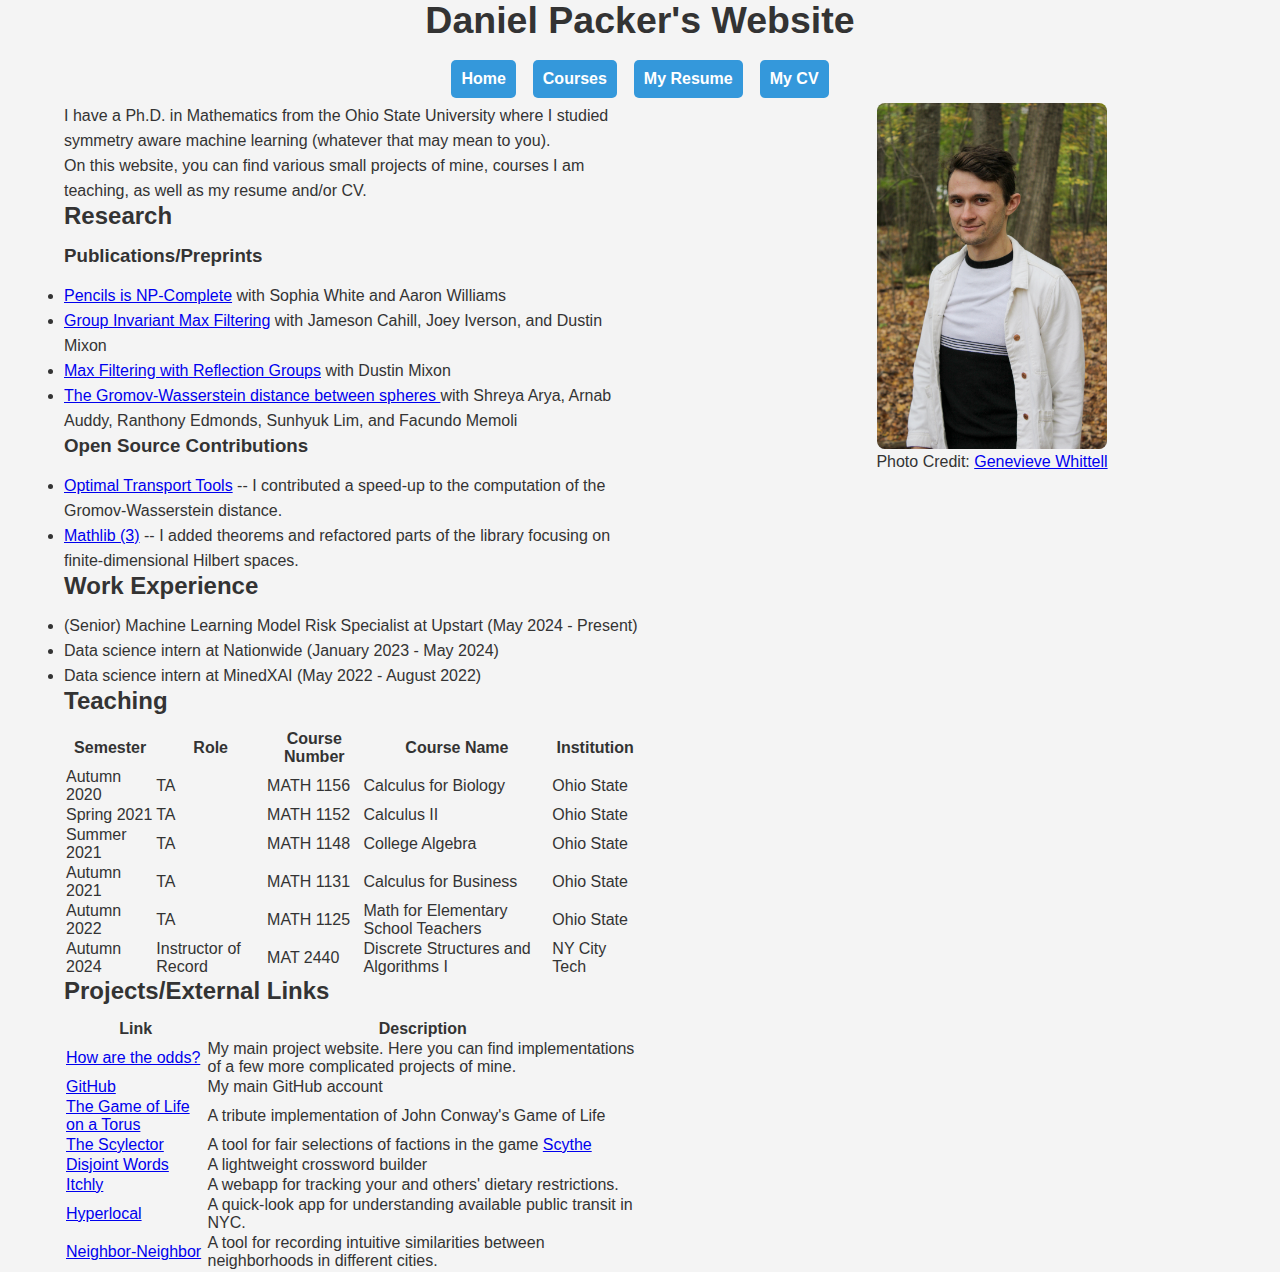
<file: index.html>
<html>
  <head>
    <title>Daniel Packer's Webpage</title>
    <meta charset="UTF-8" />
    <link rel="stylesheet" href="index_style.css" />
    <link rel="stylesheet" href="nav_styles.css" />
    <link rel="stylesheet" href="default_styles.css" />
  </head>

  <body>
    <div class="header">
      <h2>Daniel Packer's Website</h2>
      <div class="toolbar"></div>
      <nav>
        <a href="index.html">
          <button class="nav-button" href="index.html">Home</button></a
        >
        <a href="/courses/index.html">
          <button class="nav-button">Courses</button></a
        >
        <a href="Daniel_Packer_Resume.pdf"
          ><button class="nav-button">My Resume</button></a
        >
        <a href="Daniel_Packer_CV.pdf">
          <button class="nav-button">My CV</button>
        </a>
      </nav>
    </div>
    <div class="content">
      <div class="column longtext">
        I have a Ph.D. in Mathematics from the Ohio State University where I
        studied symmetry aware machine learning (whatever that may mean to you).
        <br />
        On this website, you can find various small projects of mine, courses I
        am teaching, as well as my resume and/or CV.
        <br />
        <h2>Research</h2>
        <h3>Publications/Preprints</h3>
        <ul>
          <li>
            <a
              href="https://www.researchgate.net/publication/334806563_A_Paper_on_Pencils_A_Pencil_and_Paper_Puzzle_Pencils_is_NP-Complete"
              >Pencils is NP-Complete</a
            >
            with Sophia White and Aaron Williams
          </li>
          <li>
            <a href="https://arxiv.org/abs/2205.14039"
              >Group Invariant Max Filtering</a
            >
            with Jameson Cahill, Joey Iverson, and Dustin Mixon
          </li>
          <li>
            <a href="https://arxiv.org/abs/2212.05104"
              >Max Filtering with Reflection Groups</a
            >
            with Dustin Mixon
          </li>
          <li>
            <a href="https://arxiv.org/abs/2306.10586"
              >The Gromov-Wasserstein distance between spheres
            </a>
            with Shreya Arya, Arnab Auddy, Ranthony Edmonds, Sunhyuk Lim, and
            Facundo Memoli
          </li>
        </ul>
        <h3>Open Source Contributions</h3>
        <ul>
          <li>
            <a href="https://ott-jax.readthedocs.io/en/latest/"
              >Optimal Transport Tools</a
            >
            -- I contributed a speed-up to the computation of the
            Gromov-Wasserstein distance.
          </li>
          <li>
            <a href="https://github.com/leanprover-community/mathlib"
              >Mathlib (3)</a
            >
            -- I added theorems and refactored parts of the library focusing on
            finite-dimensional Hilbert spaces.
          </li>
        </ul>
        <h2>Work Experience</h2>
        <ul>
          <li>
            (Senior) Machine Learning Model Risk Specialist at Upstart (May 2024
            - Present)
          </li>
          <li>Data science intern at Nationwide (January 2023 - May 2024)</li>
          <li>Data science intern at MinedXAI (May 2022 - August 2022)</li>
        </ul>
        <h2>Teaching</h2>
        <table text-align="left">
          <tbody>
            <tr>
              <th>Semester</th>
              <th>Role</th>
              <th>Course Number</th>
              <th>Course Name</th>
              <th>Institution</th>
            </tr>
            <tr>
              <td>Autumn 2020</td>
              <td>TA</td>
              <td>MATH 1156</td>
              <td>Calculus for Biology</td>
              <td>Ohio State</td>
            </tr>
            <tr>
              <td>Spring 2021</td>
              <td>TA</td>
              <td>MATH 1152</td>
              <td>Calculus II</td>
              <td>Ohio State</td>
            </tr>
            <tr>
              <td>Summer 2021</td>
              <td>TA</td>
              <td>MATH 1148</td>
              <td>College Algebra</td>
              <td>Ohio State</td>
            </tr>
            <tr>
              <td>Autumn 2021</td>
              <td>TA</td>
              <td>MATH 1131</td>
              <td>Calculus for Business</td>
              <td>Ohio State</td>
            </tr>
            <tr>
              <td>Autumn 2022</td>
              <td>TA</td>
              <td>MATH 1125</td>
              <td>Math for Elementary School Teachers</td>
              <td>Ohio State</td>
            </tr>
            <tr>
              <td>Autumn 2024</td>
              <td>Instructor of Record</td>
              <td>MAT 2440</td>
              <td>Discrete Structures and Algorithms I</td>
              <td>NY City Tech</td>
            </tr>
          </tbody>
        </table>
        <h2>Projects/External Links</h2>
        <table text-align="left">
          <tbody>
            <tr>
              <th>Link</th>
              <th>Description</th>
            </tr>
            <tr>
              <td>
                <a href="https://howaretheodds.com">How are the odds?</a>
              </td>
              <td>
                My main project website. Here you can find implementations of a
                few more complicated projects of mine.
              </td>
            </tr>
            <tr>
              <td>
                <a href="https://github.com/Daniel-Packer">GitHub</a>
              </td>
              <td>My main GitHub account</td>
            </tr>
            <tr>
              <td>
                <a href="Conway_GoL/game_of_life.html"
                  >The Game of Life on a Torus</a
                >
              </td>
              <td>A tribute implementation of John Conway's Game of Life</td>
            </tr>
            <tr>
              <td>
                <a href="Scythe_Selection/scylector.html">The Scylector</a>
              </td>
              <td>
                A tool for fair selections of factions in the game
                <a href="https://en.wikipedia.org/wiki/Scythe_(board_game)"
                  >Scythe</a
                >
              </td>
            </tr>
            <tr>
              <td>
                <a href="Disjoint_Words/index.html">Disjoint Words</a>
              </td>
              <td>A lightweight crossword builder</td>
            </tr>
            <tr>
              <td>
                <a href="https://itchly.deno.dev/">Itchly</a>
              </td>
              <td>A webapp for tracking your and others' dietary restrictions.</td>
            </tr>
            <tr>
              <td>
                <a href="https://hyperlocal.deno.dev/home">Hyperlocal</a>
              </td>
              <td>A quick-look app for understanding available public transit in NYC.</td>
            </tr>
            <tr>
              <td>
                <a href="https://neighborneighbor.deno.dev/">Neighbor-Neighbor</a>
              </td>
              <td>A tool for recording intuitive similarities between neighborhoods in different cities.</td>
            </tr>
          </tbody>
        </table>
      </div>
      <div class="column">
        <div class="photowrapper">
          <img
            class="photo"
            src="images/Photo_October23.jpg"
            alt="Photo of Daniel Packer"
            max-width="40%"
          />
          <br />
          Photo Credit:
          <a href="https://genevievewhittell.wixsite.com/photo"
            >Genevieve Whittell</a
          >
        </div>
      </div>
      <br style="clear: both" />
    </div>
  </body>
</html>
</file>
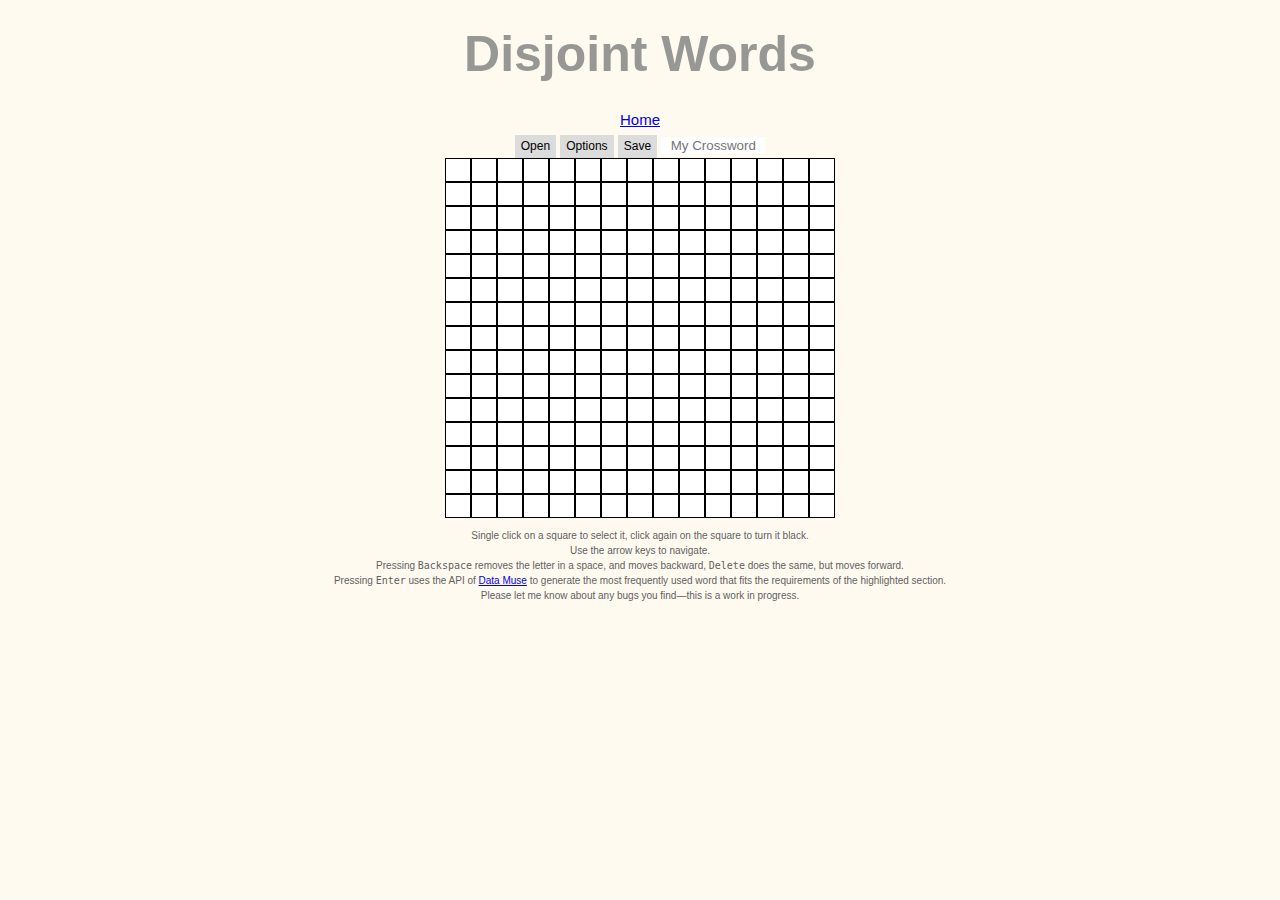
<file: Disjoint_Words/index.html>
<!DOCTYPE html>
<html lang="en">
<head>
    <meta charset="utf-8"/>
    <title>Disjoint Words</title>    
    <link rel="stylesheet" href="style.css">
</head>
<body>
    <div class="header">
        <h1>Disjoint Words</h1>
    </div>
    <div class="navbar">
        <a href="../index.html">Home</a>
        
    </div>
    <div class="content_wrapper">
    <div class="toolbar">
        <div class="dropdown">
            <button class="dropbtn">Open</button>
            <div id="drop_opts" class="drop_content">
                <span class="button_like" onclick="restore_save_file(&quot;blank_data&quot;)">New Crossword</span> 
                <span class="button_like">temp</span>
            </div>
        </div>
        <div class="dropdown">
        <button class="dropbtn">Options</button>
            <div class="drop_content">
<!--                <div><span class="button_like">Set Dimension: </span> <input id="n"> </div>-->
                <div class="button_like">Set Dimension: <input class="num_input" id="n_input"></div>
            </div>
        </div>
        <button onclick="save()" title="Saves data in browser cache.">Save</button>
        <input type=text placeholder="My Crossword" id="save_name_input">
    </div>
        <br/>
        <div id="x-word" class="wxord">
        </div>
    </div>
    <div class="instructions-wrapper">
        <p class="instructions">
            Single click on a square to select it, click again on the square to turn it black. <br>
            Use the arrow keys to navigate.<br>
            Pressing <code class="cody">Backspace</code> removes the letter in a space, and moves backward, <code class="cody">Delete</code> does the same, but moves forward.<br>
            Pressing <code class="cody">Enter</code> uses the API of <a href="https://www.datamuse.com/">Data Muse</a> to generate the most frequently used word that fits the requirements of the highlighted section.<br>
            Please let me know about any bugs you find&mdash;this is a work in progress.<br>
        </p>
        
    </div>
    <script type="text/javascript" src="script.js"></script>
    </body>
</html>
</file>
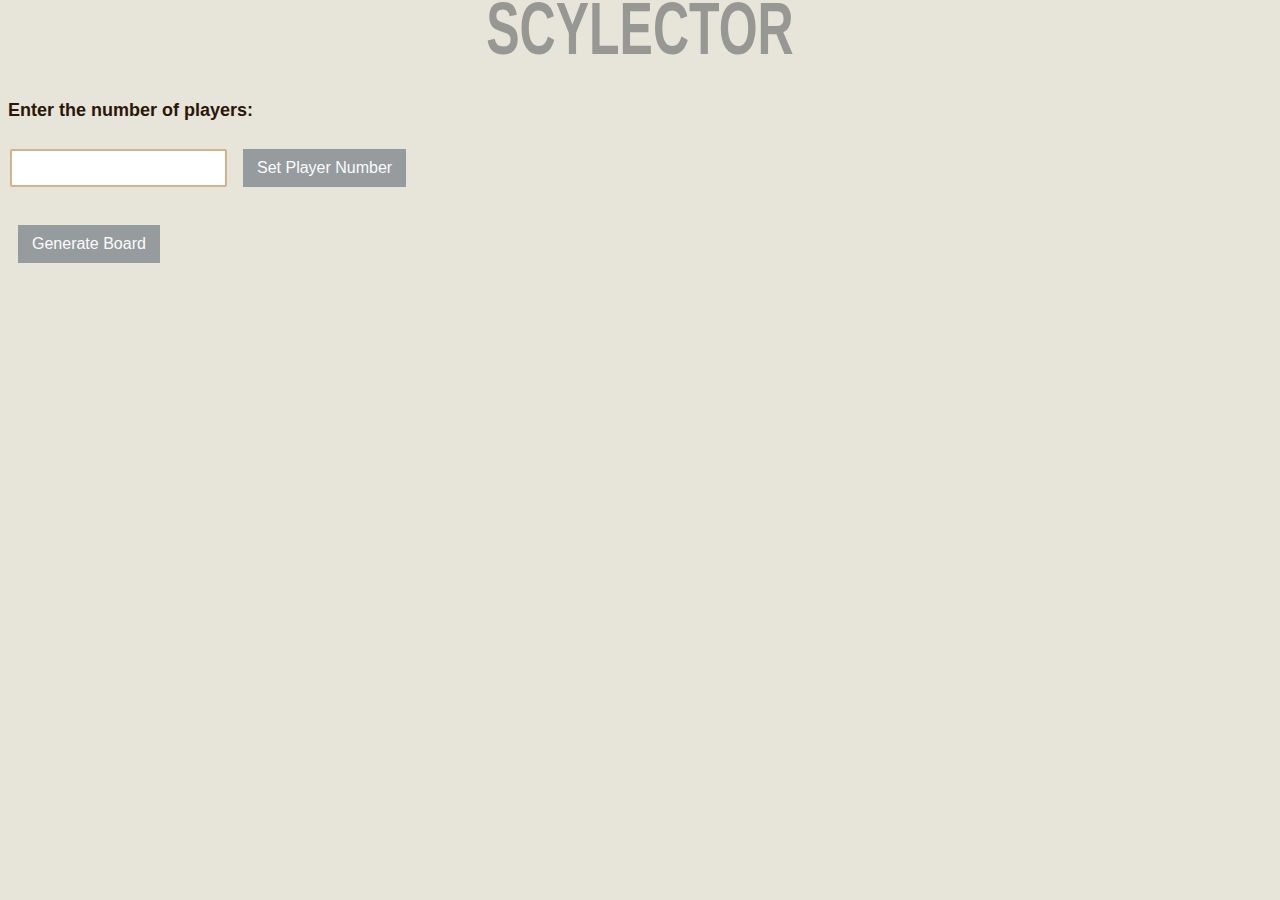
<file: Scythe_Selection/index.html>
<! To-Do:
Format things in a nicer fashion... might need to actually watch tutorials on how to do this well. There might be templates online>

<html>

<head>
    <title>Scythe Selection</title>   
    <meta charset="UTF-8">
    <link rel="stylesheet" href="style.css">
</head>

<body>
    <div class="header">
        <h1>SCYLECTOR</h1>
    </div>
    
    <div class="column-left">
        <p>Enter the number of players:</p>
        <input id="player_Number">
        <button onclick="setPlayerNumber()">Set Player Number</button> <br>
        <div class="player-names">
            <div id='PlayerNamesTitle' class="normal"></div>
            <div id='player_info'></div>
            <div id='set_players'></div>
        </div>
        <br>
        <div>
            <button onclick="generateBoard()">
                Generate Board
            </button>
        </div>
    </div>

    <div class="column-center">
        <p id = 'output'></p>
        <p id = 'otherOutput'></p>
        <p id = 'otherOutput2'></p>
    </div>
    <div class="column-right">
        <p id = 'bidReturns'></p>
        <p id = 'status'></p>
    </div>
    <script type="text/javascript" src="selector_code.js"></script>
</body>

</html>
</file>
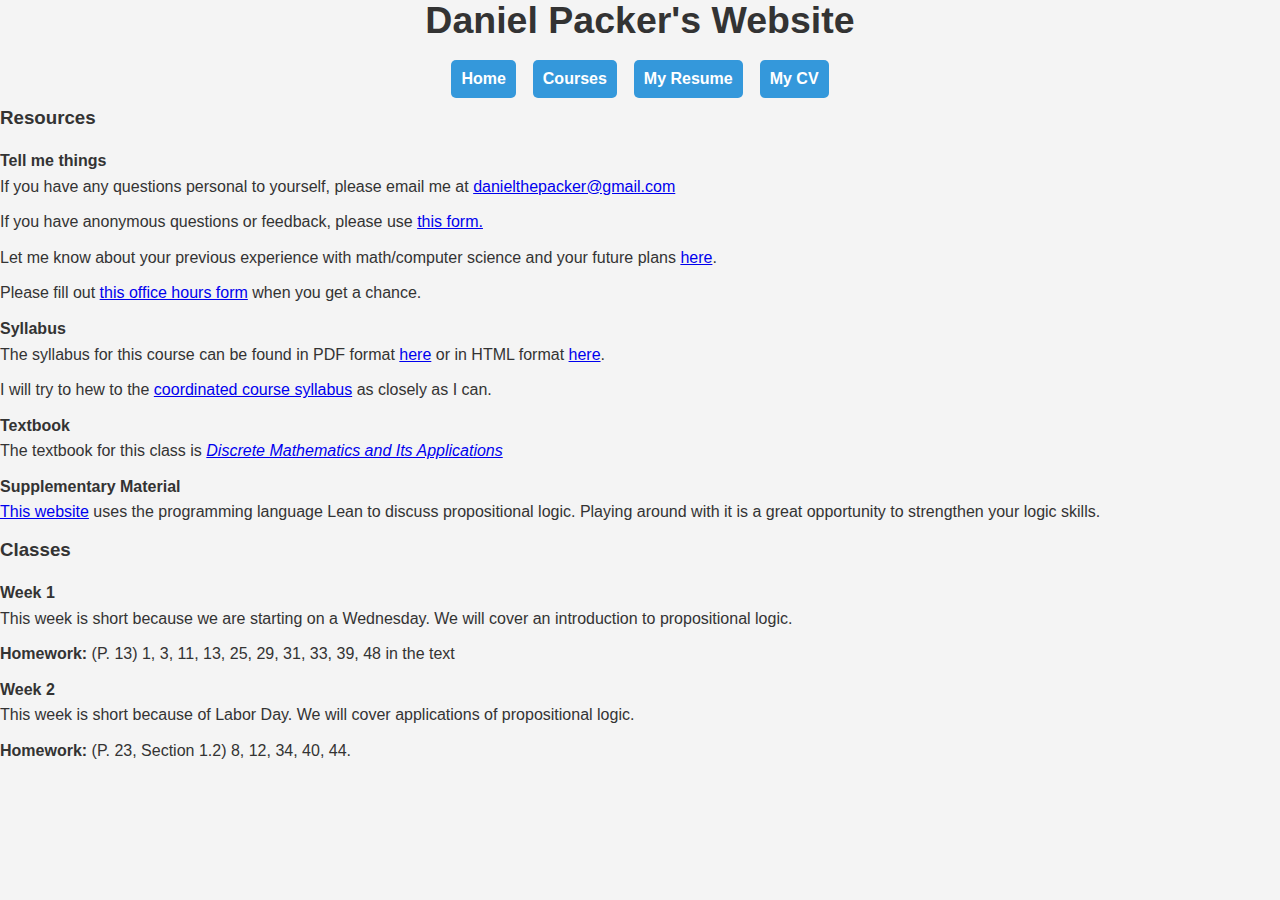
<file: courses/MAT2440-Fall2024/index.html>
<!DOCTYPE html>

<html>
  <head>
    <title>Daniel Packer's Webpage</title>
    <meta charset="UTF-8" />
    <link rel="stylesheet" href="../../index_style.css" />
    <link rel="stylesheet" href="../../nav_styles.css" />
    <link rel="stylesheet" href="../../default_styles.css" />
  </head>

  <body>
    <div class="header">
      <h2>Daniel Packer's Website</h2>
      <div class="toolbar"></div>
      <nav>
        <a href="/index.html"> <button class="nav-button">Home</button></a>
        <a href="/courses/index.html">
          <button class="nav-button">Courses</button></a
        >
        <a href="Daniel_Packer_Resume.pdf"
          ><button class="nav-button">My Resume</button></a
        >
        <a href="Daniel_Packer_CV.pdf">
          <button class="nav-button">My CV</button>
        </a>
      </nav>
    </div>

    <h3>Resources</h3>

    <h4>Tell me things</h4>

    <p>
      If you have any questions personal to yourself, please email me at <a href="mailto:danielthepacker@gmail.com">danielthepacker@gmail.com</a>
    </p>

    <p>
      If you have anonymous questions or feedback, please use <a href="https://forms.gle/YoTyp7WjRphzc9Ex5">this form.</a>
    </p>

    <p>
      Let me know about your previous experience with math/computer science and your future plans <a href="https://forms.gle/f56p6FsRY1jdHHjz6">here</a>.
    </p>

    <p>
      Please fill out <a href="https://www.when2meet.com/?26257522-ZpA8k">this office hours form</a> when you get a chance.
    </p>



    <h4>Syllabus</h4>

    <p>
      The syllabus for this course can be found in PDF format
      <a href="syllabus.pdf">here</a> or in HTML format
      <a href="syllabus.html">here</a>.
    </p>

    <p>
      I will try to hew to the
      <a
        href="http://www.citytech.cuny.edu/mathematics/docs/courses/MAT2440.pdf"
        >coordinated course syllabus</a
      >
      as closely as I can.
    </p>

    <h4>Textbook</h4>

    <p>
      The textbook for this class is
      <a
        href="https://www.google.com/search?q=discrete+mathematics+and+its+applications+eighth+edition&sca_esv=3d253444b6be7bd5&sca_upv=1&sxsrf=ADLYWILvs6Vox4l4ABTNQCDXTgLwGqxFug%3A1724814192028&ei=cJPOZo-sAZ6k5NoPtPm90Ac&ved=0ahUKEwiPpODJ2ZaIAxUeElkFHbR8D3oQ4dUDCA8&uact=5&oq=discrete+mathematics+and+its+applications+eigth+edition&gs_lp=[base64]&sclient=gws-wiz-serp"
        ><i>Discrete Mathematics and Its Applications</i></a
      >

    </p>

    <h4>Supplementary Material</h4>

    <p><a href="https://adam.math.hhu.de/#/g/trequetrum/lean4game-logic">This website</a> uses the programming language Lean to discuss propositional logic. Playing around with it is a great opportunity to strengthen your logic skills.</p>

    <h3>Classes</h3>

    <h4>Week 1</h4>

    <p>
      This week is short because we are starting on a Wednesday. We will cover
      an introduction to propositional logic.
    </p>

    <p>
      <b>Homework:</b> (P. 13) 1, 3, 11, 13, 25, 29, 31, 33, 39, 48 in the text
    </p>
    <h4>Week 2 </h4>

    <p>
      This week is short because of Labor Day. We will cover
      applications of propositional logic.
    </p>

    <p>
      <b>Homework:</b> (P. 23, Section 1.2) 8, 12, 34, 40, 44.
    </p>
  </body>
</html>
</file>
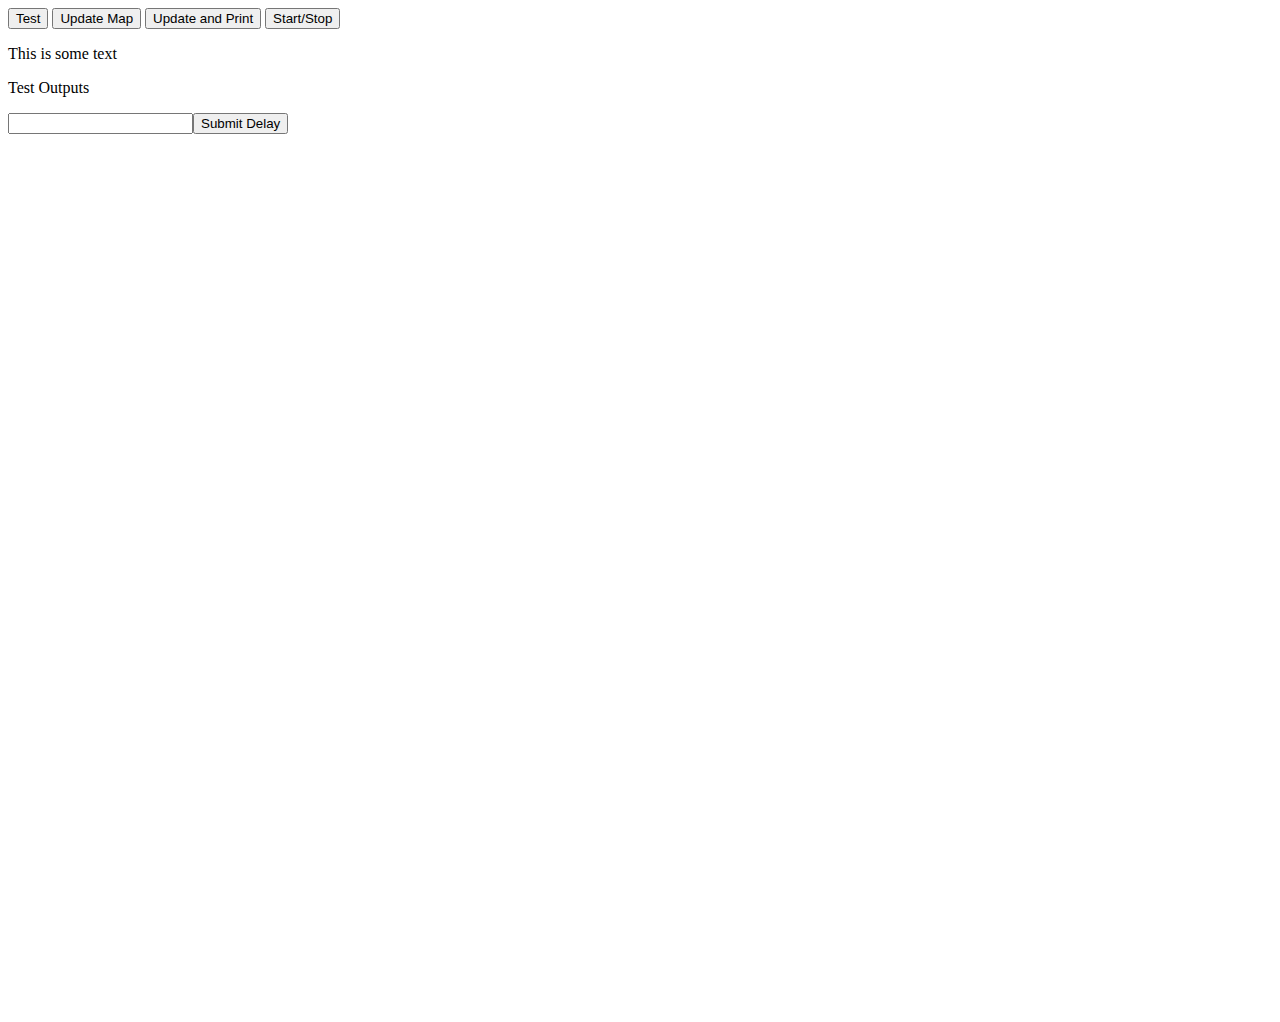
<file: Conway_GoL/game_of_life.html>
<html>
<title>hi</title>    

<body>
    <button onclick="test()"> Test </button>
    <button onclick="update()">Update Map</button>
    <button onclick="updateAndPrint()"> Update and Print</button>
    <button onclick="startStop()"> Start/Stop</button>
    <p id="populationCounter">This is some text</p>
    <p id= "demo"> Test Outputs</p>
    <input type="text" id="delay"><button onclick="changeDelay()">Submit Delay</button>
    <canvas class="display">
        
    </canvas>
    
    <script>
        const display = document.querySelector('.display');
        const dWidth = display.width = window.innerWidth - 20;
        const dHeight = display.height = window.innerHeight - 20;
        const dCtx = display.getContext("2d");
        var x = 0;
        var runUpdate = false;
        var map = [];
        var density = 0.5;
        var mapSize = 20;
        var delay = 1000;
        var colorVal = 0;
        var isDrawing = false;
        for (i = 0; i < mapSize; i++) {
            var line = [];
            for (j = 0; j < mapSize; j++) {
                if (Math.random() > density) {
                    line.push(1);
                } else {
                    line.push(0);
                }
            }
            map.push(line);
        }
        display.addEventListener('mousedown', (ev) => {
            var rect = display.getBoundingClientRect();
            xClick = Math.floor((ev.clientX - rect.left)/10);
            yClick = Math.floor((ev.clientY - rect.top)/10);
            colorVal = (map[yClick][xClick] + 1) % 2;
            map[yClick][xClick] = colorVal;
            isDrawing = true;
            generateMap(map);
        });
        
        display.addEventListener('mouseup', (ev) => {
            isDrawing = false;
        });
        
        display.addEventListener('mousemove', (ev) => {
            if (isDrawing) {
            var rect = display.getBoundingClientRect();
                xClick = Math.floor((ev.clientX - rect.left)/10);
                yClick = Math.floor((ev.clientY - rect.top)/10);
                map[yClick][xClick] = colorVal;
                generateMap(map);
            }
        })
        
        function flipBit(x,y) {
            // Only use this for flipping individual bits at a time, since it refreshes the map each time it is called.
            if(!runUpdate) {
                map[y][x] = ((map[y][x] + 1) % 2);
                generateMap(map);
            }
        }
        function startStop() {
            runUpdate = !runUpdate;
            timeUpdate();
        }
        async function timeUpdate() {
            while (runUpdate) {
                update();
                generateMap(map);
                await new Promise(r => setTimeout(r, delay));
            }
        }
        function changeDelay() {
            delay = document.getElementById("delay").value;
        }
        function test(thing) {
            document.getElementById("demo").innerHTML = thing.toString();
        }
        function update() {
            map = updateMap(map);
        }     
        function updateAndPrint() {
            update();
            generateMap(map);
        }
        function generateMap(m) {
            var output = "";
            var count = 0;
            for (y = 0; y < mapSize; y++) {
                for (x = 0; x < mapSize; x++) {
                    output = output.concat(m[y][x]);
                    output = output.concat(" ");
                    if (m[y][x] == 1) {
                        dCtx.fillStyle = 'rgb(0,0,0)';
                        count++;
                    } else {
                        dCtx.fillStyle = 'rgb(255,255,255)';
                    }
                    
                    dCtx.fillRect(x * 10, y * 10, 10, 10);
                }
                output = output.concat("<br />");
            }
            document.getElementById("populationCounter").innerHTML = count;
            return output;
        }
        function countNeighbors(m, x, y) {
            // I don't know if there is a way to do this super efficiently, but I think it's good just to check cases....
            var count = 0;
            var xmod = m[0].length;
            var ymod = m.length;
//            left column
            count += m[(y-1 + ymod) % ymod][(x-1 + xmod) % xmod] + m[y % ymod][(x-1 + xmod) % xmod] + m[(y + 1) % ymod][(x - 1 + xmod) % xmod];
//             above, below
            count += m[(y+1) % ymod][x % xmod] + m[(y-1 + ymod) % ymod][x % xmod];
//            right column
            count += m[(y-1 + ymod) % ymod][(x+1) % xmod] + m[y % ymod][(x+1) % xmod] + m[(y + 1) % ymod][(x + 1) % xmod];
            return count;
        }
        function countNeighborsKlein(m , x ,y) {
            // This should count the number of neighbors for the Klein bottle topology....
            // The twist is top to bottom (on the y-coordinate)
            var count = 0;
            var xmod = m[0].length;
            var ymod = m.length;
            if (y == 0) { // This is a twist at the bottom, which is actually the top in the display
                count += m[(y - 1 + ymod) % ymod][(1-x + 2*xmod)% xmod] + m[(y - 1 + ymod) % ymod][(2*xmod - x)% xmod] + m[(y - 1 + ymod) % ymod][(2*xmod - x - 1)% xmod];
                count += m[y][(x -1 + xmod) % xmod] + m[y][(x + 1 + xmod) % xmod];
                count += m[(y+1 + ymod) % ymod][(x - 1 + xmod) % xmod] + m[(y+1 + ymod) % ymod][(x + xmod) % xmod] + m[(y+1 + ymod) % ymod][(x + 1 + xmod) % xmod];
            }else if (y==ymod-1) { // This is a twist at the top, which is actually the bottom of the display
                count += m[(y + 1 + ymod) % ymod][(1-x + 2*xmod)% xmod] + m[(y + 1 + ymod) % ymod][(2*xmod - x)% xmod] + m[(y + 1 + ymod) % ymod][(2*xmod - x - 1)% xmod];
                count += m[y][(x -1 + xmod) % xmod] + m[y][(x + 1 + xmod) % xmod];
                count += m[(y - 1 + ymod) % ymod][(x - 1 + xmod) % xmod] + m[(y - 1 + ymod) % ymod][(x + xmod) % xmod] + m[(y - 1 + ymod) % ymod][(x + 1 + xmod) % xmod];
            }else { // If we are in the middle, we don't need to worry about the topology, and can count it normally, so:
                count = countNeighbors(m , x ,y);
            }
            return count;
        }
        function updateMap(m) {
            var newMap = JSON.parse(JSON.stringify(m));
            // just for testing purposes:
            // var iteratedHere = "";
            for (y = 0; y < m.length; y++) {
                for (x = 0; x < m[y].length; x++) {
                    var n = countNeighborsKlein(m, x, y);
                    if (n < 2 || n > 3) {
                        newMap[y][x] = 0;
                    } else if (n == 3) {
                        newMap[y][x] = 1;
                    }
                    // iteratedHere = iteratedHere.concat(y.toString()).concat(x.toString()).concat(", ");
                }
            }
            return newMap;
        }
    </script>
    
    
</body>



</html>
</file>
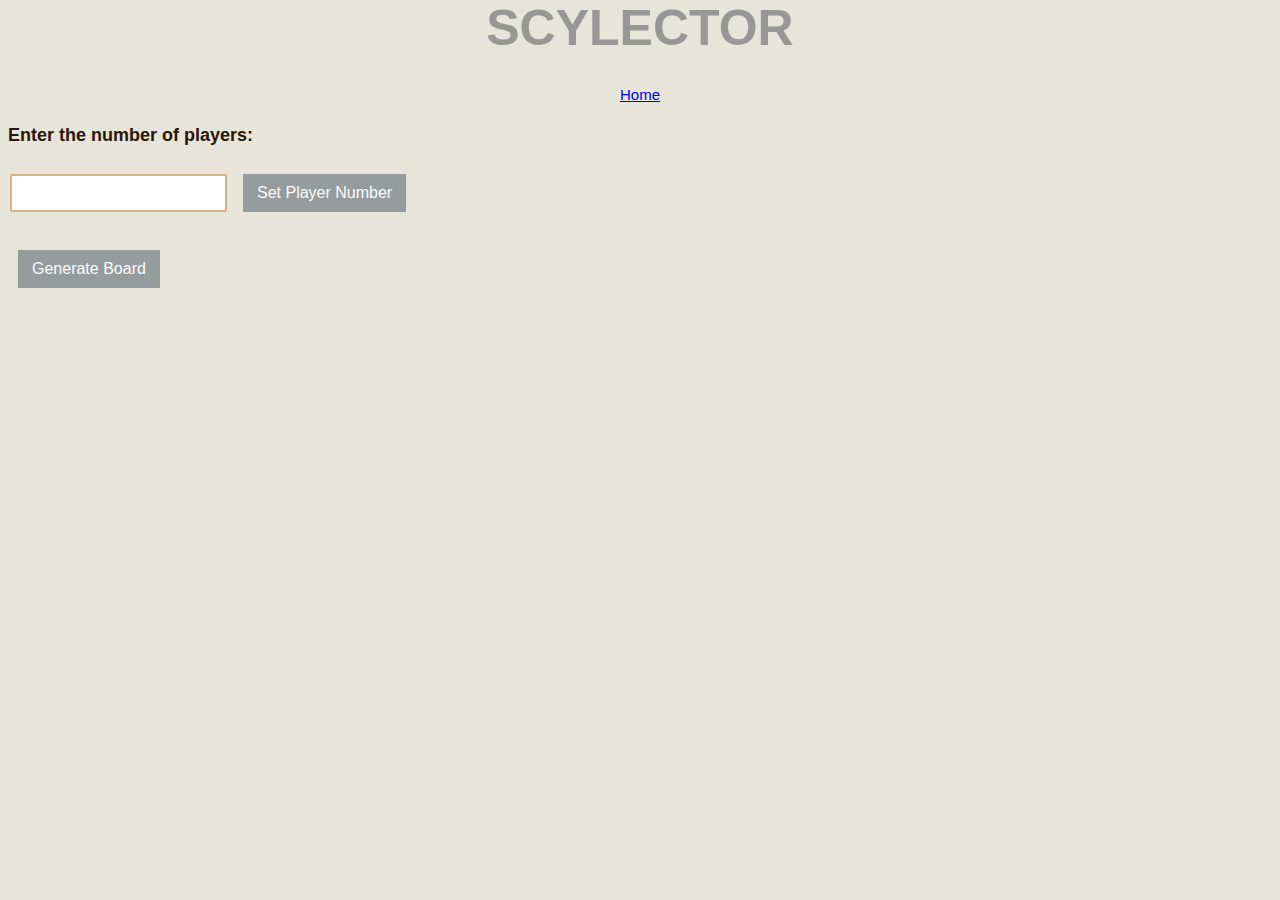
<file: Scythe_Selection/scylector.html>
<! To-Do:
Format things in a nicer fashion... might need to actually watch tutorials on how to do this well. There might be templates online>

<html>

<head>
    <title>Scythe Selection</title>   
    <meta charset="UTF-8">
    <link rel="stylesheet" href="scythe_style.css">
</head>

<body>
    <div class="header">
        <h1>SCYLECTOR</h1>
    </div>
    <div class="toolbar">
        <a href="../index.html">Home</a>
    </div>
    
    <div class="column-left">
        <p>Enter the number of players:</p>
        <input id="player_Number">
        <button onclick="setPlayerNumber()">Set Player Number</button> <br>
        <div class="player-names">
            <div id='PlayerNamesTitle' class="normal"></div>
            <div id='player_info'></div>
            <div id='set_players'></div>
        </div>
        <br>
        <div>
            <button onclick="generateBoard()">
                Generate Board
            </button>
        </div>
    </div>

    <div class="column-center">
        <p id = 'output'></p>
        <p id = 'otherOutput'></p>
        <p id = 'otherOutput2'></p>
    </div>
    <div class="column-right">
        <p id = 'bidReturns'></p>
        <p id = 'status'></p>
    </div>
    <script type="text/javascript" src="selector_code.js"></script>
</body>

</html>
</file>
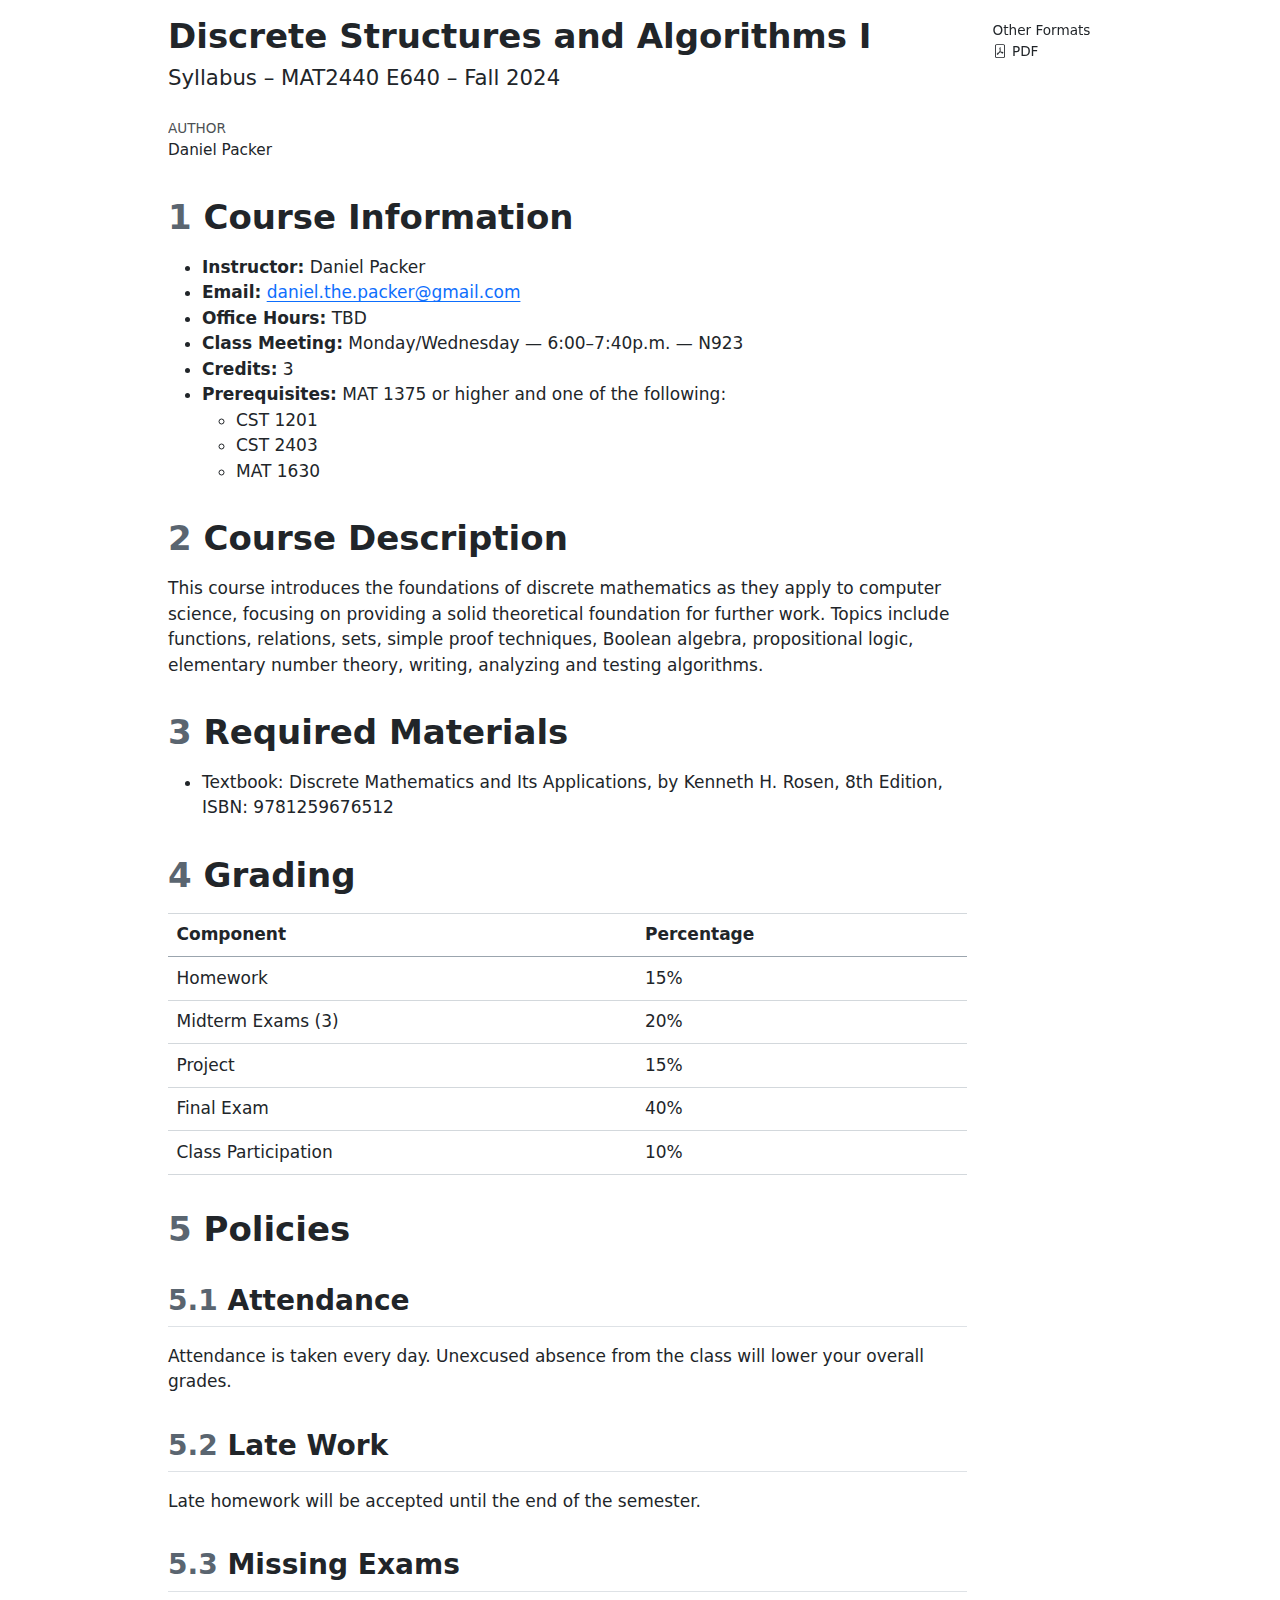
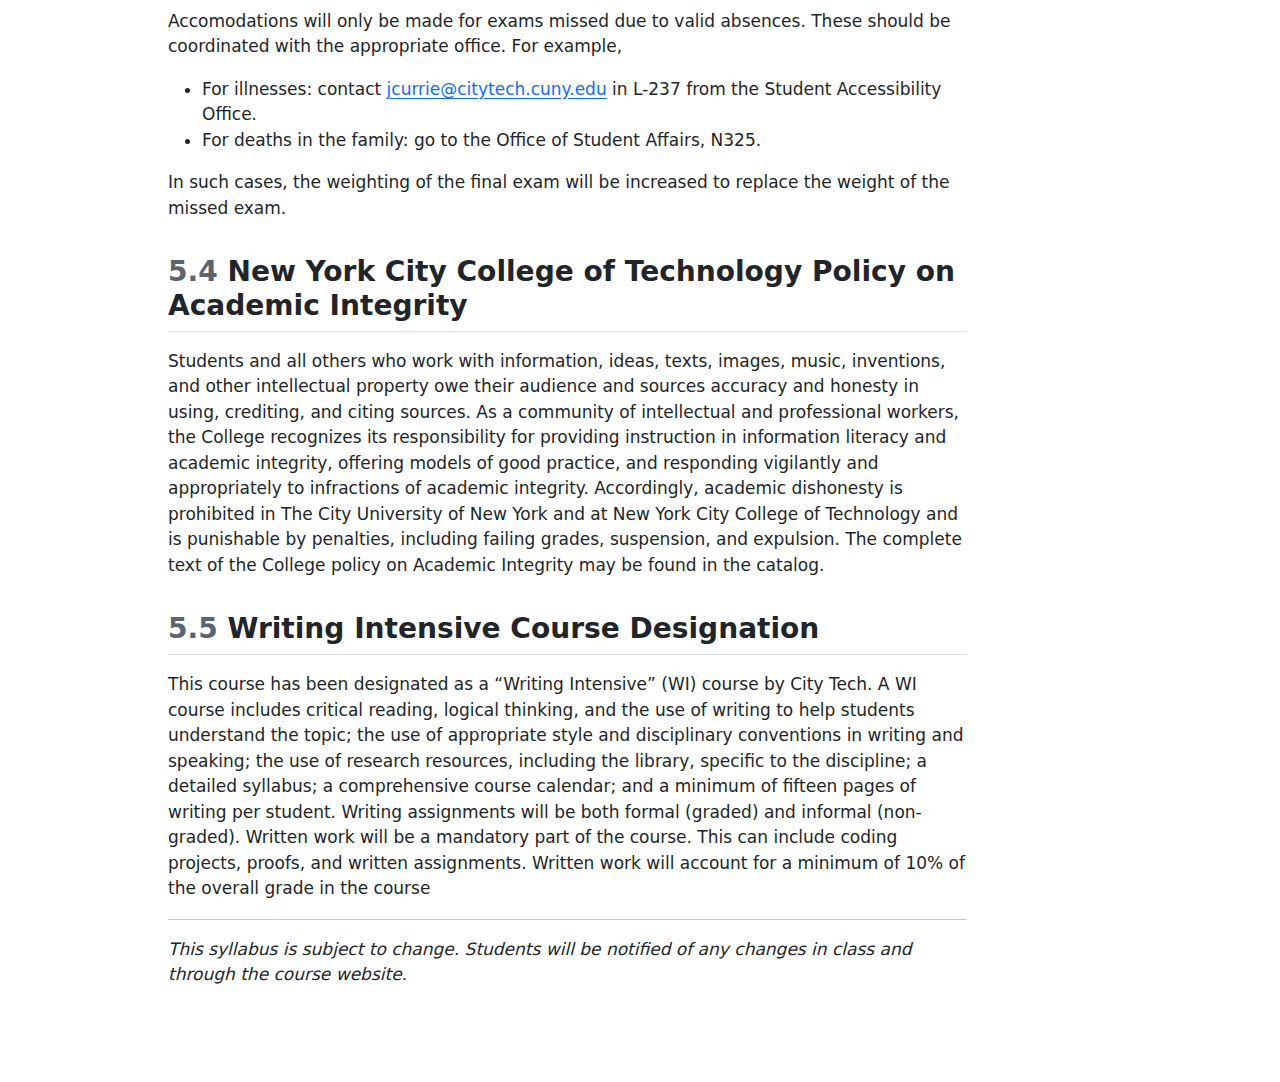
<file: courses/MAT2440-Fall2024/syllabus.html>
<!DOCTYPE html>
<html xmlns="http://www.w3.org/1999/xhtml" lang="en" xml:lang="en"><head>

<meta charset="utf-8">
<meta name="generator" content="quarto-1.5.56">

<meta name="viewport" content="width=device-width, initial-scale=1.0, user-scalable=yes">

<meta name="author" content="Daniel Packer">

<title>Discrete Structures and Algorithms I</title>
<style>
code{white-space: pre-wrap;}
span.smallcaps{font-variant: small-caps;}
div.columns{display: flex; gap: min(4vw, 1.5em);}
div.column{flex: auto; overflow-x: auto;}
div.hanging-indent{margin-left: 1.5em; text-indent: -1.5em;}
ul.task-list{list-style: none;}
ul.task-list li input[type="checkbox"] {
  width: 0.8em;
  margin: 0 0.8em 0.2em -1em; /* quarto-specific, see https://github.com/quarto-dev/quarto-cli/issues/4556 */ 
  vertical-align: middle;
}
</style>


<script src="syllabus_files/libs/clipboard/clipboard.min.js"></script>
<script src="syllabus_files/libs/quarto-html/quarto.js"></script>
<script src="syllabus_files/libs/quarto-html/popper.min.js"></script>
<script src="syllabus_files/libs/quarto-html/tippy.umd.min.js"></script>
<script src="syllabus_files/libs/quarto-html/anchor.min.js"></script>
<link href="syllabus_files/libs/quarto-html/tippy.css" rel="stylesheet">
<link href="syllabus_files/libs/quarto-html/quarto-syntax-highlighting.css" rel="stylesheet" id="quarto-text-highlighting-styles">
<script src="syllabus_files/libs/bootstrap/bootstrap.min.js"></script>
<link href="syllabus_files/libs/bootstrap/bootstrap-icons.css" rel="stylesheet">
<link href="syllabus_files/libs/bootstrap/bootstrap.min.css" rel="stylesheet" id="quarto-bootstrap" data-mode="light">


</head>

<body>

<div id="quarto-content" class="page-columns page-rows-contents page-layout-article">
<div id="quarto-margin-sidebar" class="sidebar margin-sidebar">
<div class="quarto-alternate-formats"><h2>Other Formats</h2><ul><li><a href="syllabus.pdf"><i class="bi bi-file-pdf"></i>PDF</a></li></ul></div></div>
<main class="content" id="quarto-document-content">

<header id="title-block-header" class="quarto-title-block default">
<div class="quarto-title">
<h1 class="title">Discrete Structures and Algorithms I</h1>
<p class="subtitle lead">Syllabus – MAT2440 E640 – Fall 2024</p>
</div>



<div class="quarto-title-meta">

    <div>
    <div class="quarto-title-meta-heading">Author</div>
    <div class="quarto-title-meta-contents">
             <p>Daniel Packer </p>
          </div>
  </div>
    
  
    
  </div>
  


</header>


<section id="course-information" class="level1" data-number="1">
<h1 data-number="1"><span class="header-section-number">1</span> Course Information</h1>
<ul>
<li><strong>Instructor:</strong> Daniel Packer</li>
<li><strong>Email:</strong> <a href="mailto:daniel.the.packer@gmail.com">daniel.the.packer@gmail.com</a></li>
<li><strong>Office Hours:</strong> TBD</li>
<li><strong>Class Meeting:</strong> Monday/Wednesday — 6:00–7:40p.m. — N923</li>
<li><strong>Credits:</strong> 3</li>
<li><strong>Prerequisites:</strong> MAT 1375 or higher and one of the following:
<ul>
<li>CST 1201</li>
<li>CST 2403</li>
<li>MAT 1630</li>
</ul></li>
</ul>
</section>
<section id="course-description" class="level1" data-number="2">
<h1 data-number="2"><span class="header-section-number">2</span> Course Description</h1>
<p>This course introduces the foundations of discrete mathematics as they apply to computer science, focusing on providing a solid theoretical foundation for further work. Topics include functions, relations, sets, simple proof techniques, Boolean algebra, propositional logic, elementary number theory, writing, analyzing and testing algorithms.</p>
</section>
<section id="required-materials" class="level1" data-number="3">
<h1 data-number="3"><span class="header-section-number">3</span> Required Materials</h1>
<ul>
<li>Textbook: Discrete Mathematics and Its Applications, by Kenneth H. Rosen, 8th Edition, ISBN: 9781259676512</li>
</ul>
</section>
<section id="grading" class="level1" data-number="4">
<h1 data-number="4"><span class="header-section-number">4</span> Grading</h1>
<table class="caption-top table">
<thead>
<tr class="header">
<th>Component</th>
<th>Percentage</th>
</tr>
</thead>
<tbody>
<tr class="odd">
<td>Homework</td>
<td>15%</td>
</tr>
<tr class="even">
<td>Midterm Exams (3)</td>
<td>20%</td>
</tr>
<tr class="odd">
<td>Project</td>
<td>15%</td>
</tr>
<tr class="even">
<td>Final Exam</td>
<td>40%</td>
</tr>
<tr class="odd">
<td>Class Participation</td>
<td>10%</td>
</tr>
</tbody>
</table>
</section>
<section id="policies" class="level1" data-number="5">
<h1 data-number="5"><span class="header-section-number">5</span> Policies</h1>
<section id="attendance" class="level2" data-number="5.1">
<h2 data-number="5.1" class="anchored" data-anchor-id="attendance"><span class="header-section-number">5.1</span> Attendance</h2>
<p>Attendance is taken every day. Unexcused absence from the class will lower your overall grades.</p>
</section>
<section id="late-work" class="level2" data-number="5.2">
<h2 data-number="5.2" class="anchored" data-anchor-id="late-work"><span class="header-section-number">5.2</span> Late Work</h2>
<p>Late homework will be accepted until the end of the semester.</p>
</section>
<section id="missing-exams" class="level2" data-number="5.3">
<h2 data-number="5.3" class="anchored" data-anchor-id="missing-exams"><span class="header-section-number">5.3</span> Missing Exams</h2>
<p>Accomodations will only be made for exams missed due to valid absences. These should be coordinated with the appropriate office. For example,</p>
<ul>
<li>For illnesses: contact <a href="mailto:jcurrie@citytech.cuny.edu">jcurrie@citytech.cuny.edu</a> in L-237 from the Student Accessibility Office.</li>
<li>For deaths in the family: go to the Office of Student Affairs, N325.</li>
</ul>
<p>In such cases, the weighting of the final exam will be increased to replace the weight of the missed exam.</p>
</section>
<section id="new-york-city-college-of-technology-policy-on-academic-integrity" class="level2" data-number="5.4">
<h2 data-number="5.4" class="anchored" data-anchor-id="new-york-city-college-of-technology-policy-on-academic-integrity"><span class="header-section-number">5.4</span> New York City College of Technology Policy on Academic Integrity</h2>
<p>Students and all others who work with information, ideas, texts, images, music, inventions, and other intellectual property owe their audience and sources accuracy and honesty in using, crediting, and citing sources. As a community of intellectual and professional workers, the College recognizes its responsibility for providing instruction in information literacy and academic integrity, offering models of good practice, and responding vigilantly and appropriately to infractions of academic integrity. Accordingly, academic dishonesty is prohibited in The City University of New York and at New York City College of Technology and is punishable by penalties, including failing grades, suspension, and expulsion. The complete text of the College policy on Academic Integrity may be found in the catalog.</p>
</section>
<section id="writing-intensive-course-designation" class="level2" data-number="5.5">
<h2 data-number="5.5" class="anchored" data-anchor-id="writing-intensive-course-designation"><span class="header-section-number">5.5</span> Writing Intensive Course Designation</h2>
<p>This course has been designated as a “Writing Intensive” (WI) course by City Tech. A WI course includes critical reading, logical thinking, and the use of writing to help students understand the topic; the use of appropriate style and disciplinary conventions in writing and speaking; the use of research resources, including the library, specific to the discipline; a detailed syllabus; a comprehensive course calendar; and a minimum of fifteen pages of writing per student. Writing assignments will be both formal (graded) and informal (non-graded). Written work will be a mandatory part of the course. This can include coding projects, proofs, and written assignments. Written work will account for a minimum of 10% of the overall grade in the course</p>
<hr>
<p><em>This syllabus is subject to change. Students will be notified of any changes in class and through the course website.</em></p>
</section>
</section>

</main>
<!-- /main column -->
<script id="quarto-html-after-body" type="application/javascript">
window.document.addEventListener("DOMContentLoaded", function (event) {
  const toggleBodyColorMode = (bsSheetEl) => {
    const mode = bsSheetEl.getAttribute("data-mode");
    const bodyEl = window.document.querySelector("body");
    if (mode === "dark") {
      bodyEl.classList.add("quarto-dark");
      bodyEl.classList.remove("quarto-light");
    } else {
      bodyEl.classList.add("quarto-light");
      bodyEl.classList.remove("quarto-dark");
    }
  }
  const toggleBodyColorPrimary = () => {
    const bsSheetEl = window.document.querySelector("link#quarto-bootstrap");
    if (bsSheetEl) {
      toggleBodyColorMode(bsSheetEl);
    }
  }
  toggleBodyColorPrimary();  
  const icon = "";
  const anchorJS = new window.AnchorJS();
  anchorJS.options = {
    placement: 'right',
    icon: icon
  };
  anchorJS.add('.anchored');
  const isCodeAnnotation = (el) => {
    for (const clz of el.classList) {
      if (clz.startsWith('code-annotation-')) {                     
        return true;
      }
    }
    return false;
  }
  const onCopySuccess = function(e) {
    // button target
    const button = e.trigger;
    // don't keep focus
    button.blur();
    // flash "checked"
    button.classList.add('code-copy-button-checked');
    var currentTitle = button.getAttribute("title");
    button.setAttribute("title", "Copied!");
    let tooltip;
    if (window.bootstrap) {
      button.setAttribute("data-bs-toggle", "tooltip");
      button.setAttribute("data-bs-placement", "left");
      button.setAttribute("data-bs-title", "Copied!");
      tooltip = new bootstrap.Tooltip(button, 
        { trigger: "manual", 
          customClass: "code-copy-button-tooltip",
          offset: [0, -8]});
      tooltip.show();    
    }
    setTimeout(function() {
      if (tooltip) {
        tooltip.hide();
        button.removeAttribute("data-bs-title");
        button.removeAttribute("data-bs-toggle");
        button.removeAttribute("data-bs-placement");
      }
      button.setAttribute("title", currentTitle);
      button.classList.remove('code-copy-button-checked');
    }, 1000);
    // clear code selection
    e.clearSelection();
  }
  const getTextToCopy = function(trigger) {
      const codeEl = trigger.previousElementSibling.cloneNode(true);
      for (const childEl of codeEl.children) {
        if (isCodeAnnotation(childEl)) {
          childEl.remove();
        }
      }
      return codeEl.innerText;
  }
  const clipboard = new window.ClipboardJS('.code-copy-button:not([data-in-quarto-modal])', {
    text: getTextToCopy
  });
  clipboard.on('success', onCopySuccess);
  if (window.document.getElementById('quarto-embedded-source-code-modal')) {
    // For code content inside modals, clipBoardJS needs to be initialized with a container option
    // TODO: Check when it could be a function (https://github.com/zenorocha/clipboard.js/issues/860)
    const clipboardModal = new window.ClipboardJS('.code-copy-button[data-in-quarto-modal]', {
      text: getTextToCopy,
      container: window.document.getElementById('quarto-embedded-source-code-modal')
    });
    clipboardModal.on('success', onCopySuccess);
  }
    var localhostRegex = new RegExp(/^(?:http|https):\/\/localhost\:?[0-9]*\//);
    var mailtoRegex = new RegExp(/^mailto:/);
      var filterRegex = new RegExp('/' + window.location.host + '/');
    var isInternal = (href) => {
        return filterRegex.test(href) || localhostRegex.test(href) || mailtoRegex.test(href);
    }
    // Inspect non-navigation links and adorn them if external
 	var links = window.document.querySelectorAll('a[href]:not(.nav-link):not(.navbar-brand):not(.toc-action):not(.sidebar-link):not(.sidebar-item-toggle):not(.pagination-link):not(.no-external):not([aria-hidden]):not(.dropdown-item):not(.quarto-navigation-tool):not(.about-link)');
    for (var i=0; i<links.length; i++) {
      const link = links[i];
      if (!isInternal(link.href)) {
        // undo the damage that might have been done by quarto-nav.js in the case of
        // links that we want to consider external
        if (link.dataset.originalHref !== undefined) {
          link.href = link.dataset.originalHref;
        }
      }
    }
  function tippyHover(el, contentFn, onTriggerFn, onUntriggerFn) {
    const config = {
      allowHTML: true,
      maxWidth: 500,
      delay: 100,
      arrow: false,
      appendTo: function(el) {
          return el.parentElement;
      },
      interactive: true,
      interactiveBorder: 10,
      theme: 'quarto',
      placement: 'bottom-start',
    };
    if (contentFn) {
      config.content = contentFn;
    }
    if (onTriggerFn) {
      config.onTrigger = onTriggerFn;
    }
    if (onUntriggerFn) {
      config.onUntrigger = onUntriggerFn;
    }
    window.tippy(el, config); 
  }
  const noterefs = window.document.querySelectorAll('a[role="doc-noteref"]');
  for (var i=0; i<noterefs.length; i++) {
    const ref = noterefs[i];
    tippyHover(ref, function() {
      // use id or data attribute instead here
      let href = ref.getAttribute('data-footnote-href') || ref.getAttribute('href');
      try { href = new URL(href).hash; } catch {}
      const id = href.replace(/^#\/?/, "");
      const note = window.document.getElementById(id);
      if (note) {
        return note.innerHTML;
      } else {
        return "";
      }
    });
  }
  const xrefs = window.document.querySelectorAll('a.quarto-xref');
  const processXRef = (id, note) => {
    // Strip column container classes
    const stripColumnClz = (el) => {
      el.classList.remove("page-full", "page-columns");
      if (el.children) {
        for (const child of el.children) {
          stripColumnClz(child);
        }
      }
    }
    stripColumnClz(note)
    if (id === null || id.startsWith('sec-')) {
      // Special case sections, only their first couple elements
      const container = document.createElement("div");
      if (note.children && note.children.length > 2) {
        container.appendChild(note.children[0].cloneNode(true));
        for (let i = 1; i < note.children.length; i++) {
          const child = note.children[i];
          if (child.tagName === "P" && child.innerText === "") {
            continue;
          } else {
            container.appendChild(child.cloneNode(true));
            break;
          }
        }
        if (window.Quarto?.typesetMath) {
          window.Quarto.typesetMath(container);
        }
        return container.innerHTML
      } else {
        if (window.Quarto?.typesetMath) {
          window.Quarto.typesetMath(note);
        }
        return note.innerHTML;
      }
    } else {
      // Remove any anchor links if they are present
      const anchorLink = note.querySelector('a.anchorjs-link');
      if (anchorLink) {
        anchorLink.remove();
      }
      if (window.Quarto?.typesetMath) {
        window.Quarto.typesetMath(note);
      }
      // TODO in 1.5, we should make sure this works without a callout special case
      if (note.classList.contains("callout")) {
        return note.outerHTML;
      } else {
        return note.innerHTML;
      }
    }
  }
  for (var i=0; i<xrefs.length; i++) {
    const xref = xrefs[i];
    tippyHover(xref, undefined, function(instance) {
      instance.disable();
      let url = xref.getAttribute('href');
      let hash = undefined; 
      if (url.startsWith('#')) {
        hash = url;
      } else {
        try { hash = new URL(url).hash; } catch {}
      }
      if (hash) {
        const id = hash.replace(/^#\/?/, "");
        const note = window.document.getElementById(id);
        if (note !== null) {
          try {
            const html = processXRef(id, note.cloneNode(true));
            instance.setContent(html);
          } finally {
            instance.enable();
            instance.show();
          }
        } else {
          // See if we can fetch this
          fetch(url.split('#')[0])
          .then(res => res.text())
          .then(html => {
            const parser = new DOMParser();
            const htmlDoc = parser.parseFromString(html, "text/html");
            const note = htmlDoc.getElementById(id);
            if (note !== null) {
              const html = processXRef(id, note);
              instance.setContent(html);
            } 
          }).finally(() => {
            instance.enable();
            instance.show();
          });
        }
      } else {
        // See if we can fetch a full url (with no hash to target)
        // This is a special case and we should probably do some content thinning / targeting
        fetch(url)
        .then(res => res.text())
        .then(html => {
          const parser = new DOMParser();
          const htmlDoc = parser.parseFromString(html, "text/html");
          const note = htmlDoc.querySelector('main.content');
          if (note !== null) {
            // This should only happen for chapter cross references
            // (since there is no id in the URL)
            // remove the first header
            if (note.children.length > 0 && note.children[0].tagName === "HEADER") {
              note.children[0].remove();
            }
            const html = processXRef(null, note);
            instance.setContent(html);
          } 
        }).finally(() => {
          instance.enable();
          instance.show();
        });
      }
    }, function(instance) {
    });
  }
      let selectedAnnoteEl;
      const selectorForAnnotation = ( cell, annotation) => {
        let cellAttr = 'data-code-cell="' + cell + '"';
        let lineAttr = 'data-code-annotation="' +  annotation + '"';
        const selector = 'span[' + cellAttr + '][' + lineAttr + ']';
        return selector;
      }
      const selectCodeLines = (annoteEl) => {
        const doc = window.document;
        const targetCell = annoteEl.getAttribute("data-target-cell");
        const targetAnnotation = annoteEl.getAttribute("data-target-annotation");
        const annoteSpan = window.document.querySelector(selectorForAnnotation(targetCell, targetAnnotation));
        const lines = annoteSpan.getAttribute("data-code-lines").split(",");
        const lineIds = lines.map((line) => {
          return targetCell + "-" + line;
        })
        let top = null;
        let height = null;
        let parent = null;
        if (lineIds.length > 0) {
            //compute the position of the single el (top and bottom and make a div)
            const el = window.document.getElementById(lineIds[0]);
            top = el.offsetTop;
            height = el.offsetHeight;
            parent = el.parentElement.parentElement;
          if (lineIds.length > 1) {
            const lastEl = window.document.getElementById(lineIds[lineIds.length - 1]);
            const bottom = lastEl.offsetTop + lastEl.offsetHeight;
            height = bottom - top;
          }
          if (top !== null && height !== null && parent !== null) {
            // cook up a div (if necessary) and position it 
            let div = window.document.getElementById("code-annotation-line-highlight");
            if (div === null) {
              div = window.document.createElement("div");
              div.setAttribute("id", "code-annotation-line-highlight");
              div.style.position = 'absolute';
              parent.appendChild(div);
            }
            div.style.top = top - 2 + "px";
            div.style.height = height + 4 + "px";
            div.style.left = 0;
            let gutterDiv = window.document.getElementById("code-annotation-line-highlight-gutter");
            if (gutterDiv === null) {
              gutterDiv = window.document.createElement("div");
              gutterDiv.setAttribute("id", "code-annotation-line-highlight-gutter");
              gutterDiv.style.position = 'absolute';
              const codeCell = window.document.getElementById(targetCell);
              const gutter = codeCell.querySelector('.code-annotation-gutter');
              gutter.appendChild(gutterDiv);
            }
            gutterDiv.style.top = top - 2 + "px";
            gutterDiv.style.height = height + 4 + "px";
          }
          selectedAnnoteEl = annoteEl;
        }
      };
      const unselectCodeLines = () => {
        const elementsIds = ["code-annotation-line-highlight", "code-annotation-line-highlight-gutter"];
        elementsIds.forEach((elId) => {
          const div = window.document.getElementById(elId);
          if (div) {
            div.remove();
          }
        });
        selectedAnnoteEl = undefined;
      };
        // Handle positioning of the toggle
    window.addEventListener(
      "resize",
      throttle(() => {
        elRect = undefined;
        if (selectedAnnoteEl) {
          selectCodeLines(selectedAnnoteEl);
        }
      }, 10)
    );
    function throttle(fn, ms) {
    let throttle = false;
    let timer;
      return (...args) => {
        if(!throttle) { // first call gets through
            fn.apply(this, args);
            throttle = true;
        } else { // all the others get throttled
            if(timer) clearTimeout(timer); // cancel #2
            timer = setTimeout(() => {
              fn.apply(this, args);
              timer = throttle = false;
            }, ms);
        }
      };
    }
      // Attach click handler to the DT
      const annoteDls = window.document.querySelectorAll('dt[data-target-cell]');
      for (const annoteDlNode of annoteDls) {
        annoteDlNode.addEventListener('click', (event) => {
          const clickedEl = event.target;
          if (clickedEl !== selectedAnnoteEl) {
            unselectCodeLines();
            const activeEl = window.document.querySelector('dt[data-target-cell].code-annotation-active');
            if (activeEl) {
              activeEl.classList.remove('code-annotation-active');
            }
            selectCodeLines(clickedEl);
            clickedEl.classList.add('code-annotation-active');
          } else {
            // Unselect the line
            unselectCodeLines();
            clickedEl.classList.remove('code-annotation-active');
          }
        });
      }
  const findCites = (el) => {
    const parentEl = el.parentElement;
    if (parentEl) {
      const cites = parentEl.dataset.cites;
      if (cites) {
        return {
          el,
          cites: cites.split(' ')
        };
      } else {
        return findCites(el.parentElement)
      }
    } else {
      return undefined;
    }
  };
  var bibliorefs = window.document.querySelectorAll('a[role="doc-biblioref"]');
  for (var i=0; i<bibliorefs.length; i++) {
    const ref = bibliorefs[i];
    const citeInfo = findCites(ref);
    if (citeInfo) {
      tippyHover(citeInfo.el, function() {
        var popup = window.document.createElement('div');
        citeInfo.cites.forEach(function(cite) {
          var citeDiv = window.document.createElement('div');
          citeDiv.classList.add('hanging-indent');
          citeDiv.classList.add('csl-entry');
          var biblioDiv = window.document.getElementById('ref-' + cite);
          if (biblioDiv) {
            citeDiv.innerHTML = biblioDiv.innerHTML;
          }
          popup.appendChild(citeDiv);
        });
        return popup.innerHTML;
      });
    }
  }
});
</script>
</div> <!-- /content -->




</body></html>
</file>
<file: index_style.css>
.toolbar {
    text-align: center;
    font: 15px/40px Verdana, sans-serif;
    color: black;
    font-weight: lighter;
}

.header {
    text-align: center;
    font: 25px/40px Verdana, sans-serif;
    font-weight: lighter;
}

.content {
    font: 16px/25px Verdana, sans-serif;
    font-weight: lighter;
    display: flex;
}

.column {
    flex: 50%;
}

.longtext {
    margin-left: 5%;
    margin-right: 5%;
}

.photo {
    border-radius: 8px;
    max-width: 40%;
    max-height: auto;
}

.photowrapper {
    text-align: center;
}
</file>
<file: nav_styles.css>
.nav-button {
  padding: 10px 10px;
  margin: 5px;
  font-size: 16px;
  font-weight: bold;
  text-decoration: none;
  color: #ffffff;
  background-color: #3498db;
  border: none;
  border-radius: 5px;
  cursor: pointer;
  transition: background-color 0.3s ease;
}

.nav-button:hover {
  background-color: #2980b9;
}

.nav-button:active {
  background-color: #1f6aa5;
}

.nav-button.active {
  background-color: #e74c3c;
}
</file>
<file: Disjoint_Words/style.css>
.xword {
    display: inline-block;
}
body {
    background-color: floralwhite;
}
.content_wrapper {
    text-align: center;
}
.header {
    text-align: center;
    font: 25px/40px Verdana, sans-serif;
    color: #979893;
    font-weight: lighter;
/*    transform: scale(1, 1.5);*/
}
.toolbar {
    text-align: center;
    font: 15px/25px Verdana, sans-serif;
    color: #979893;
    font-weight: lighter;
    display: inline;
}
.navbar {
    text-align: center;
    font: 15px/25px Verdana, sans-serif;
    color: #979893;
    font-weight: lighter;
}
.num_input {
    width : 20px;
    border : 2px solid #666666;
    border-radius: 2px;
}
input {
    border: none;
    text-align: center;
    width : 100px;
    caret-color: black;
}
.one_box {
    caret-color: transparent;
    width : 20px;
    height : 20px;
}
.instructions {
    text-align: center;
    font: 10px/15px Verdana, sans-serif;
    color: #616161;
    font-weight: lighter;
/*    transform: scale(1, 1.5);*/
}
.instructions-wrapper {
    text-align: center;
}
button {
    background-color: gainsboro;
    font: 10px/15px Verdana, sans-serif;
    border-color: black;
    border-style: solid;
    border-width: 0px;
    padding: 4px 6px;
    text-align: center;
    text-decoration: none;
    display: inline-block;
    font-size: 12px;
    transition-duration: 0.3s;
    margin: 0px;
}
button:hover {
    background-color:darkgray;
}

.button_like {
    background-color:gainsboro;
    font: 12px/15px Verdana, sans-serif;
    color: black;
    transition-duration: 0.3s; 
    padding: 5px 8px;
    display: block;
    text-align: left;
    user-select: none;
}
.button_like:hover {
    background-color: darkgray;
}

.dropdown {
    position: relative;
    display: inline-block;
}
.drop_content {
    display: none;
    position: absolute;
    background-color: floralwhite;
    box-shadow: 0px 8px 16px 0px rgba(0,0,0,0.2);
    z-index: 1;
    min-width: 140px;
}
.show {
    display: block;
}
</file>
<file: Scythe_Selection/style.css>
button {
    background-color: rgb(150, 155, 158); /* Scythe Gray */
    border: none;
    color: rgb(251, 251, 251);
    padding: 10px 14px;
    text-align: center;
    text-decoration: none;
    display: inline-block;
    font-size: 16px;
    transition-duration: 0.3s;
    margin: 10px;
}

p, .normal {
    text-decoration: none;
    font:normal 18px 'fjallaone', Arial, sans-serif;
    font-weight: bold;   
    color: rgb(44,22,5);
}

button:hover {
    background-color: rgb(87, 92, 85); /* Green */
    color: rgb(251, 251, 251);
}

input {
    border: 2px solid rgb(211, 179, 141);
    border-radius: 2px;
    padding: 7px;
    margin: 2px;
    color: rgb(44,22,5);
    font:normal 15px/20px 'fjallaone', Arial, sans-serif;
}

body {
    background-color: #e7e5da;
}

.header {
    text-align: center;
    font: 25px/40px Verdana, sans-serif;
    color: #979893;
    font-weight: lighter;
    transform: scale(1, 1.5);
}

.column-left {
    width: 450px;
    float: left;
}

.column-center {
    width: 450px;
    float: left;
}

.column-right {
    width: 350px;
    float: left;
}

.player-names {
    columns: 150px 2;
}
</file>
<file: Scythe_Selection/scythe_style.css>
button {
    background-color: rgb(150, 155, 158); /* Scythe Gray */
    border: none;
    color: rgb(251, 251, 251);
    padding: 10px 14px;
    text-align: center;
    text-decoration: none;
    display: inline-block;
    font-size: 16px;
    transition-duration: 0.3s;
    margin: 10px;
}

p, .normal {
    text-decoration: none;
    font:normal 18px 'fjallaone', Arial, sans-serif;
    font-weight: bold;   
    color: rgb(44,22,5);
}

button:hover {
    background-color: rgb(87, 92, 85); /* Green */
    color: rgb(251, 251, 251);
}

input {
    border: 2px solid rgb(211, 179, 141);
    border-radius: 2px;
    padding: 7px;
    margin: 2px;
    color: rgb(44,22,5);
    font:normal 15px/20px 'fjallaone', Arial, sans-serif;
}

body {
    background-color: #e7e5da;
}

.header {
    text-align: center;
    font: 25px/40px Verdana, sans-serif;
    color: #979893;
    font-weight: lighter;
/*    transform: scale(1, 1.5);*/
}

.toolbar {
    text-align: center;
    font: 15px/25px Verdana, sans-serif;
    color: #979893;
    font-weight: lighter;
}

.column-left {
    width: 450px;
    float: left;
}

.column-center {
    width: 450px;
    float: left;
}

.column-right {
    width: 350px;
    float: left;
}

.player-names {
    columns: 150px 2;
}
</file>
<file: courses/MAT2440-Fall2024/syllabus_files/libs/quarto-html/tippy.css>
.tippy-box[data-animation=fade][data-state=hidden]{opacity:0}[data-tippy-root]{max-width:calc(100vw - 10px)}.tippy-box{position:relative;background-color:#333;color:#fff;border-radius:4px;font-size:14px;line-height:1.4;white-space:normal;outline:0;transition-property:transform,visibility,opacity}.tippy-box[data-placement^=top]>.tippy-arrow{bottom:0}.tippy-box[data-placement^=top]>.tippy-arrow:before{bottom:-7px;left:0;border-width:8px 8px 0;border-top-color:initial;transform-origin:center top}.tippy-box[data-placement^=bottom]>.tippy-arrow{top:0}.tippy-box[data-placement^=bottom]>.tippy-arrow:before{top:-7px;left:0;border-width:0 8px 8px;border-bottom-color:initial;transform-origin:center bottom}.tippy-box[data-placement^=left]>.tippy-arrow{right:0}.tippy-box[data-placement^=left]>.tippy-arrow:before{border-width:8px 0 8px 8px;border-left-color:initial;right:-7px;transform-origin:center left}.tippy-box[data-placement^=right]>.tippy-arrow{left:0}.tippy-box[data-placement^=right]>.tippy-arrow:before{left:-7px;border-width:8px 8px 8px 0;border-right-color:initial;transform-origin:center right}.tippy-box[data-inertia][data-state=visible]{transition-timing-function:cubic-bezier(.54,1.5,.38,1.11)}.tippy-arrow{width:16px;height:16px;color:#333}.tippy-arrow:before{content:"";position:absolute;border-color:transparent;border-style:solid}.tippy-content{position:relative;padding:5px 9px;z-index:1}
</file>
<file: courses/MAT2440-Fall2024/syllabus_files/libs/quarto-html/quarto-syntax-highlighting.css>
/* quarto syntax highlight colors */
:root {
  --quarto-hl-ot-color: #003B4F;
  --quarto-hl-at-color: #657422;
  --quarto-hl-ss-color: #20794D;
  --quarto-hl-an-color: #5E5E5E;
  --quarto-hl-fu-color: #4758AB;
  --quarto-hl-st-color: #20794D;
  --quarto-hl-cf-color: #003B4F;
  --quarto-hl-op-color: #5E5E5E;
  --quarto-hl-er-color: #AD0000;
  --quarto-hl-bn-color: #AD0000;
  --quarto-hl-al-color: #AD0000;
  --quarto-hl-va-color: #111111;
  --quarto-hl-bu-color: inherit;
  --quarto-hl-ex-color: inherit;
  --quarto-hl-pp-color: #AD0000;
  --quarto-hl-in-color: #5E5E5E;
  --quarto-hl-vs-color: #20794D;
  --quarto-hl-wa-color: #5E5E5E;
  --quarto-hl-do-color: #5E5E5E;
  --quarto-hl-im-color: #00769E;
  --quarto-hl-ch-color: #20794D;
  --quarto-hl-dt-color: #AD0000;
  --quarto-hl-fl-color: #AD0000;
  --quarto-hl-co-color: #5E5E5E;
  --quarto-hl-cv-color: #5E5E5E;
  --quarto-hl-cn-color: #8f5902;
  --quarto-hl-sc-color: #5E5E5E;
  --quarto-hl-dv-color: #AD0000;
  --quarto-hl-kw-color: #003B4F;
}

/* other quarto variables */
:root {
  --quarto-font-monospace: SFMono-Regular, Menlo, Monaco, Consolas, "Liberation Mono", "Courier New", monospace;
}

pre > code.sourceCode > span {
  color: #003B4F;
}

code span {
  color: #003B4F;
}

code.sourceCode > span {
  color: #003B4F;
}

div.sourceCode,
div.sourceCode pre.sourceCode {
  color: #003B4F;
}

code span.ot {
  color: #003B4F;
  font-style: inherit;
}

code span.at {
  color: #657422;
  font-style: inherit;
}

code span.ss {
  color: #20794D;
  font-style: inherit;
}

code span.an {
  color: #5E5E5E;
  font-style: inherit;
}

code span.fu {
  color: #4758AB;
  font-style: inherit;
}

code span.st {
  color: #20794D;
  font-style: inherit;
}

code span.cf {
  color: #003B4F;
  font-weight: bold;
  font-style: inherit;
}

code span.op {
  color: #5E5E5E;
  font-style: inherit;
}

code span.er {
  color: #AD0000;
  font-style: inherit;
}

code span.bn {
  color: #AD0000;
  font-style: inherit;
}

code span.al {
  color: #AD0000;
  font-style: inherit;
}

code span.va {
  color: #111111;
  font-style: inherit;
}

code span.bu {
  font-style: inherit;
}

code span.ex {
  font-style: inherit;
}

code span.pp {
  color: #AD0000;
  font-style: inherit;
}

code span.in {
  color: #5E5E5E;
  font-style: inherit;
}

code span.vs {
  color: #20794D;
  font-style: inherit;
}

code span.wa {
  color: #5E5E5E;
  font-style: italic;
}

code span.do {
  color: #5E5E5E;
  font-style: italic;
}

code span.im {
  color: #00769E;
  font-style: inherit;
}

code span.ch {
  color: #20794D;
  font-style: inherit;
}

code span.dt {
  color: #AD0000;
  font-style: inherit;
}

code span.fl {
  color: #AD0000;
  font-style: inherit;
}

code span.co {
  color: #5E5E5E;
  font-style: inherit;
}

code span.cv {
  color: #5E5E5E;
  font-style: italic;
}

code span.cn {
  color: #8f5902;
  font-style: inherit;
}

code span.sc {
  color: #5E5E5E;
  font-style: inherit;
}

code span.dv {
  color: #AD0000;
  font-style: inherit;
}

code span.kw {
  color: #003B4F;
  font-weight: bold;
  font-style: inherit;
}

.prevent-inlining {
  content: "</";
}

/*# sourceMappingURL=debc5d5d77c3f9108843748ff7464032.css.map */
</file>
<file: default_styles.css>
/* Reset default styles */
* {
  margin: 0;
  padding: 0;
  box-sizing: border-box;
}

body {
  font-family: Arial, sans-serif;
  line-height: 1.6;
  color: #333;
  background-color: #f4f4f4;
}

.container {
  width: 80%;
  margin: auto;
  overflow: hidden;
  padding: 20px;
}

header {
  background: #333;
  color: #fff;
  padding: 20px 0;
  text-align: center;
}

header h1 {
  margin-bottom: 10px;
}

nav ul {
  list-style: none;
}

nav ul li {
  display: inline;
  margin-right: 20px;
}

nav ul li a {
  color: #fff;
  text-decoration: none;
}

main {
  padding: 20px 0;
}

section {
  background: #fff;
  margin-bottom: 20px;
  padding: 20px;
  border-radius: 5px;
  box-shadow: 0 2px 5px rgba(0, 0, 0, 0.1);
}

h1, h2, h3 {
  margin-bottom: 15px;
}

p {
  margin-bottom: 10px;
}

footer {
  background: #333;
  color: #fff;
  text-align: center;
  padding: 10px;
  position: fixed;
  bottom: 0;
  width: 100%;
}

/* Responsive design */
@media (max-width: 768px) {
  .container {
    width: 95%;
  }
}
</file>
